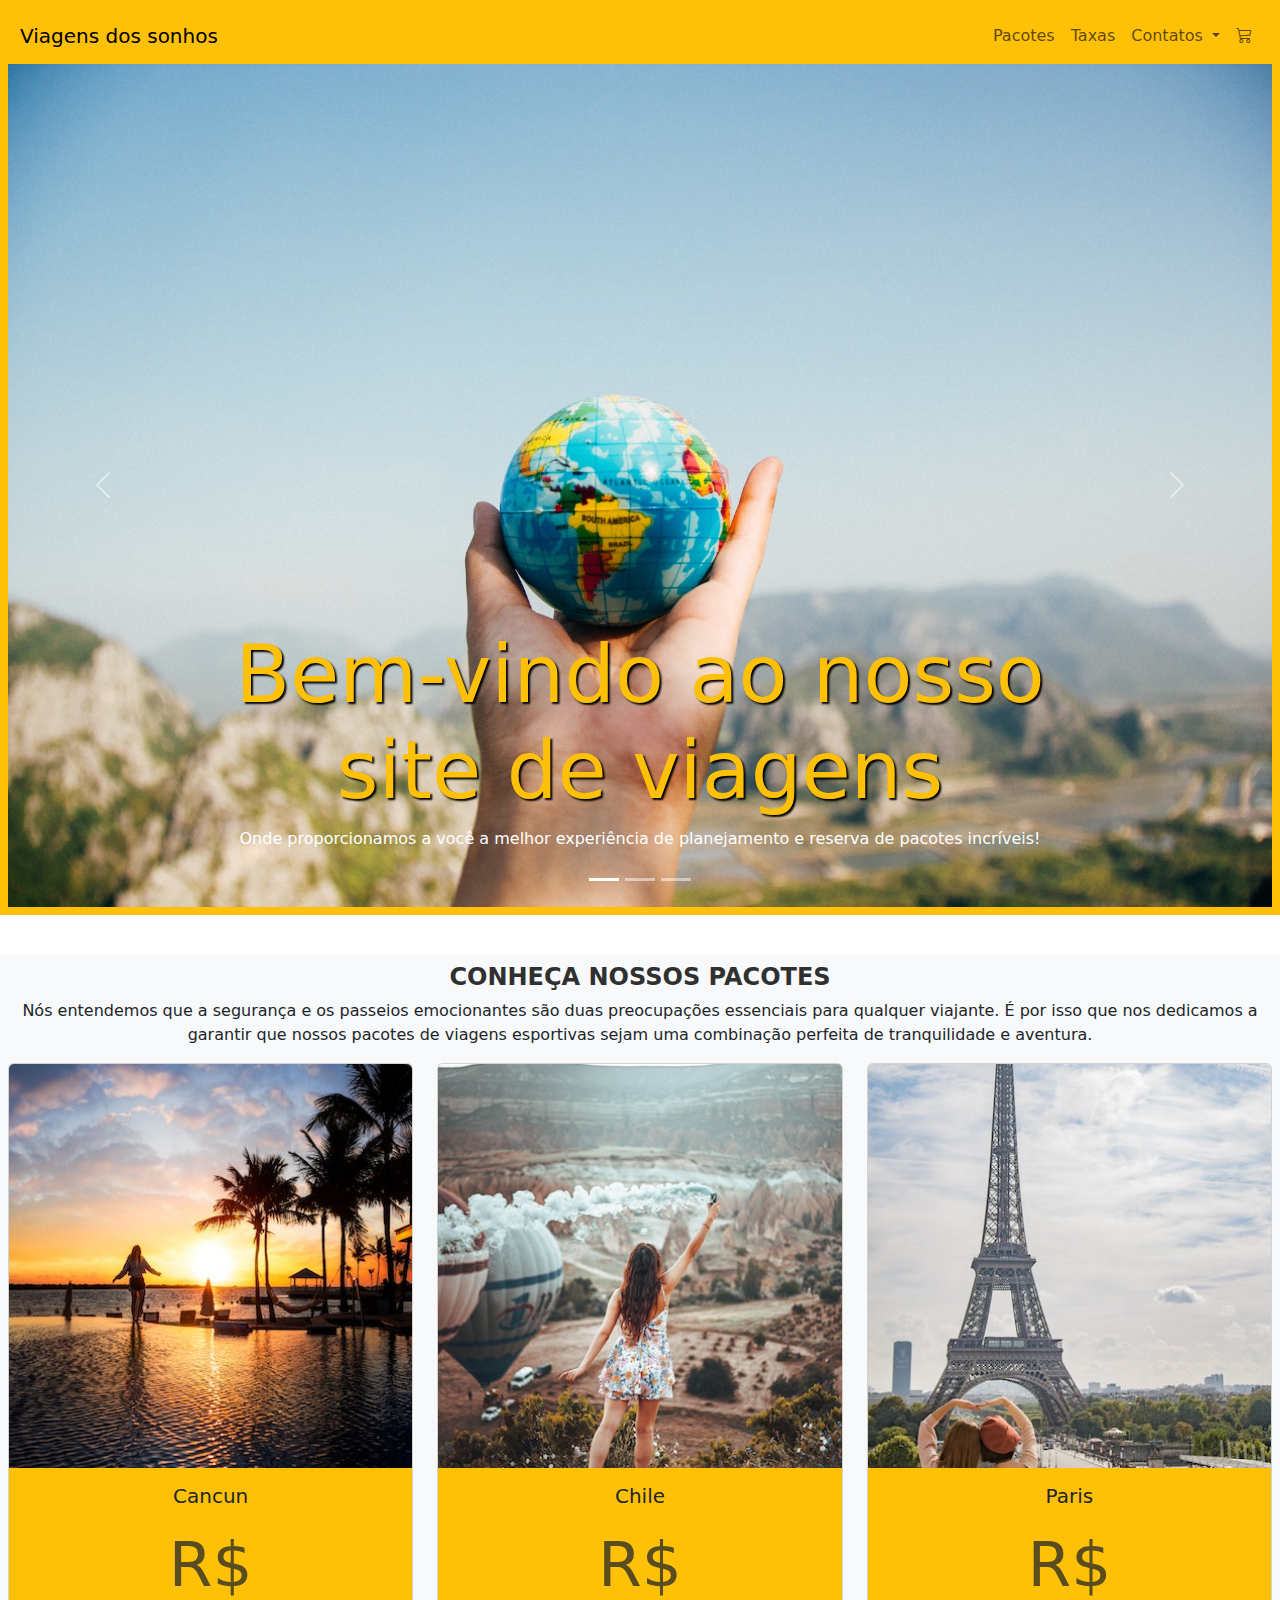
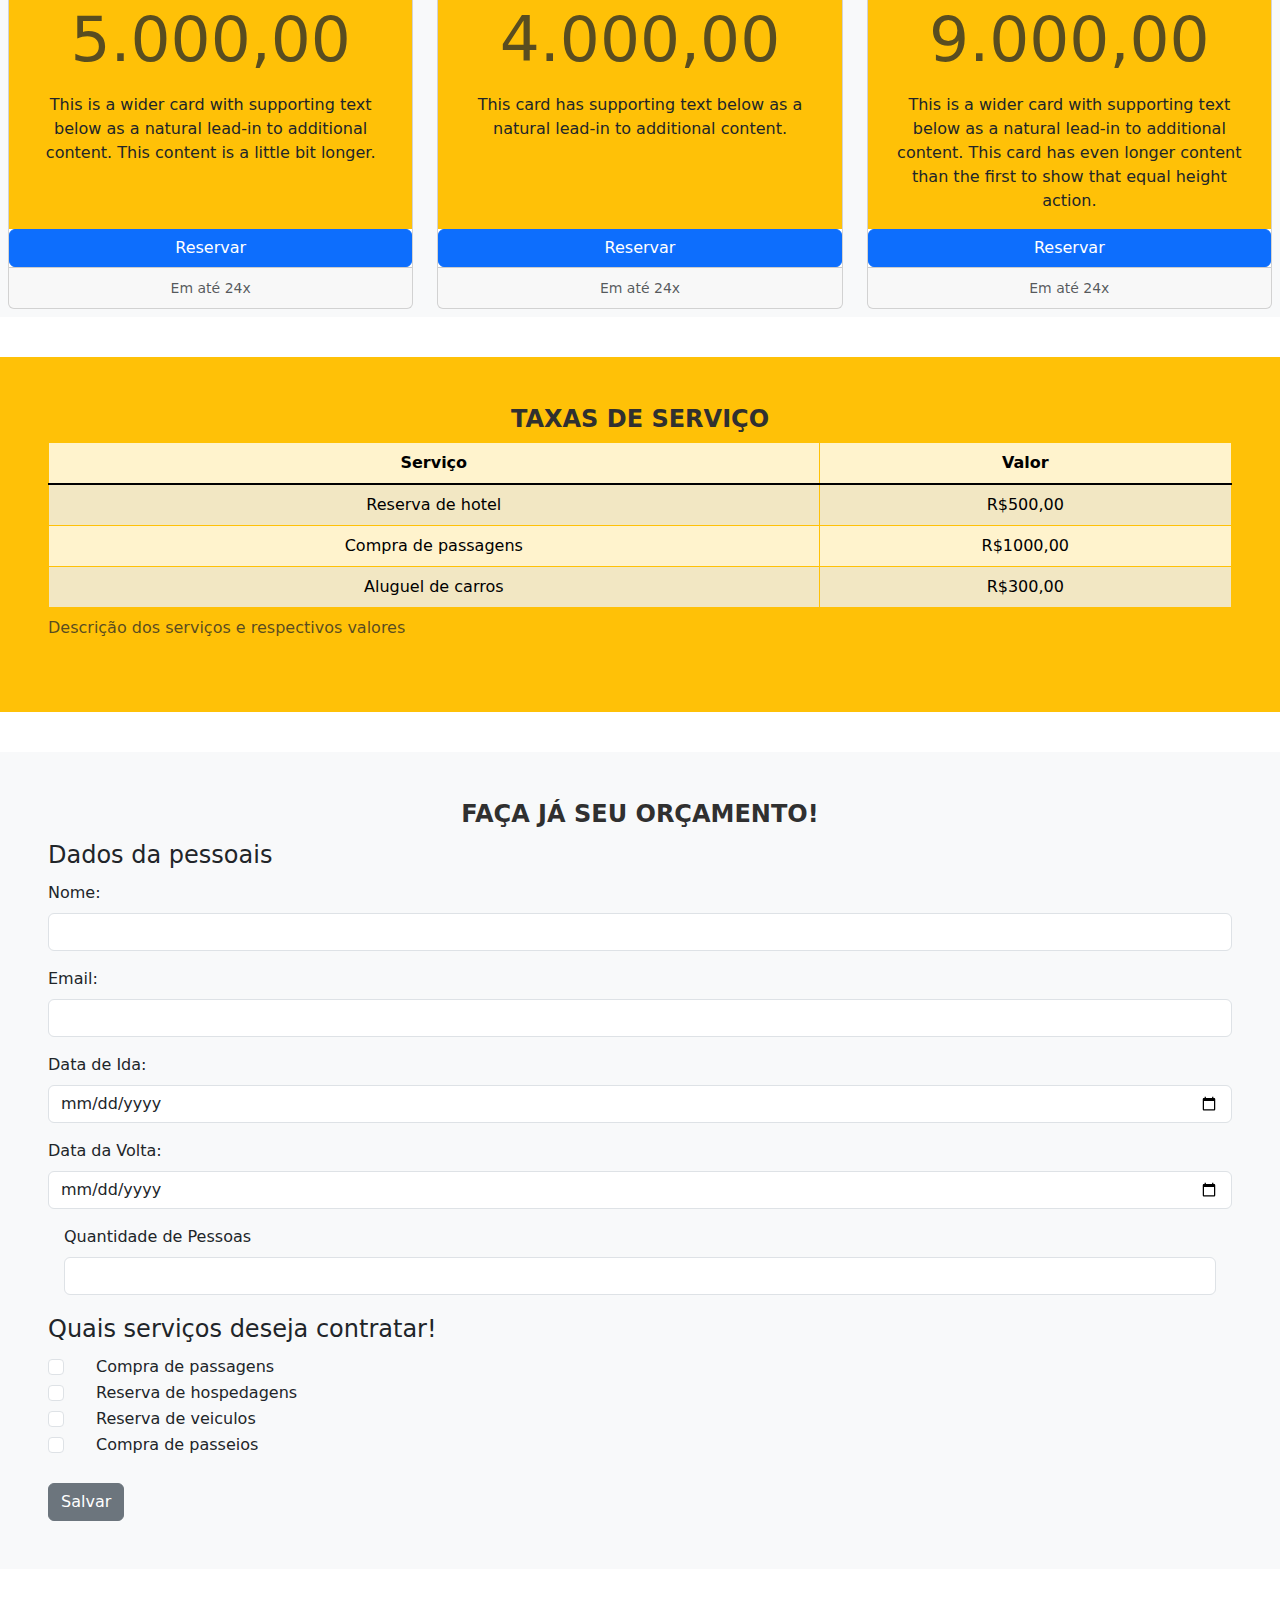
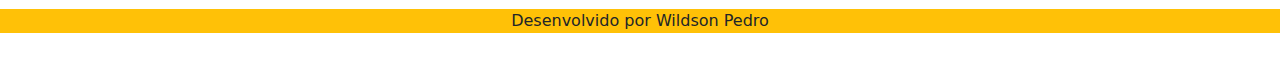
<file: index.html>
<!DOCTYPE html>
<html lang="pt-br">

<head>
  <meta charset="UTF-8">
  <meta http-equiv="X-UA-Compatible" content="IE=edge">
  <meta name="viewport" content="width=device-width, initial-scale=1.0">
  <link href="https://cdn.jsdelivr.net/npm/bootstrap@5.3.0/dist/css/bootstrap.min.css" rel="stylesheet" integrity="sha384-    
     9ndCyUaIbzAi2FUVXJi0CjmCapSmO7SnpJef0486qhLnuZ2cdeRhO02iuK6FUUVM" crossorigin="anonymous">
  <link rel="stylesheet" href="style.css">
  <link rel="stylesheet" href="https://cdn.jsdelivr.net/npm/bootstrap-icons@1.10.5/font/bootstrap-icons.css">
  <title>Viagens do Sonhos</title>
</head>

<body>

  <header class="container-fluid p-2 bg-warning text-center">
    <nav class="navbar navbar-expand-lg bg-warning">
      <div class="container-fluid">
        <a class="navbar-brand" href="#">Viagens dos sonhos</a>
        <button class="navbar-toggler" type="button" data-bs-toggle="collapse" data-bs-target="#navbarSupportedContent"
          aria- controls="navbarSupportedContent" aria-expanded="false" aria-label="Toggle navigation">
          <span class="navbar-toggler-icon"></span>
        </button>
        <div class="collapse navbar-collapse justify-content-end bg-warning" id="navbarSupportedContent">
          <ul class="navbar-nav">
            <li class="nav-item">
              <a class="nav-link" aria-current="page" href="#">Pacotes</a>
            </li>
            <li class="nav-item">
              <a class="nav-link" href="#">Taxas</a>
            </li>
            <li class="nav-item dropdown">
              <a class="nav-link dropdown-toggle" href="#" role="button" data-bs-toggle="dropdown"
                aria-expanded="false">
                Contatos
              </a>
              <ul class="dropdown-menu">
                <li><a class="dropdown-item" href="#">Action</a></li>
                <li><a class="dropdown-item" href="#">Another action</a></li>
                <li>
                  <hr class="dropdown-divider">
                </li>
                <li><a class="dropdown-item" href="#">Something else here</a></li>
              </ul>
            </li>
            <li class="nav-item">
              <a class="nav-link" href="#"><i class="bi bi-cart3"></i></a>
              
            </li>
          </ul>
        </div>
    </nav>
    <div id="carouselExampleCaptions" class="carousel slide">
      <div class="carousel-indicators">
        <button type="button" data-bs-target="#carouselExampleCaptions" data-bs-slide-to="0" class="active"
          aria-current="true" aria-label="Slide 1"></button>
        <button type="button" data-bs-target="#carouselExampleCaptions" data-bs-slide-to="1"
          aria-label="Slide 2"></button>
        <button type="button" data-bs-target="#carouselExampleCaptions" data-bs-slide-to="2"
          aria-label="Slide 3"></button>
      </div>
      <div class="carousel-inner">
        <div class="carousel-item active">
          <img src="img/carrossel/imagem01.jpg" class="d-block w-100" alt="...">
          <div class="carousel-caption d-none d-md-block">
            <h5>Bem-vindo ao nosso site de viagens</h5>
            <p>Onde proporcionamos a você a melhor experiência de planejamento e reserva de pacotes incríveis!</p>
          </div>
        </div>
        <div class="carousel-item">
          <img src="img/carrossel/imagem02.jpg" class="d-block w-100" alt="...">
          <div class="carousel-caption d-none d-md-block">
            <h5>Viagem para os principais lugares da Europa!</h5>
          </div>
        </div>
        <div class="carousel-item">
          <img src="img/carrossel/imagem03.jpg" class="d-block w-100" alt="...">
          <div class="carousel-caption d-none d-md-block">
            <h5>Viagem para as melhores Praias do mundo!</h5>

          </div>
        </div>
      </div>
      <button class="carousel-control-prev" type="button" data-bs-target="#carouselExampleCaptions"
        data-bs-slide="prev">
        <span class="carousel-control-prev-icon" aria-hidden="true"></span>
        <span class="visually-hidden">Previous</span>
      </button>
      <button class="carousel-control-next" type="button" data-bs-target="#carouselExampleCaptions"
        data-bs-slide="next">
        <span class="carousel-control-next-icon" aria-hidden="true"></span>
        <span class="visually-hidden">Next</span>
      </button>
    </div>
  </header>
  <section class="container-fluid bg-light text-center p-2">
    <h2>Conheça nossos pacotes</h2>
    <p> Nós entendemos que a segurança e os passeios emocionantes são duas preocupações essenciais para qualquer
      viajante. É por isso que
      nos dedicamos a garantir que nossos pacotes de viagens esportivas sejam uma combinação perfeita de tranquilidade e
      aventura.
    </p>
    <div class="row row-cols-1 row-cols-md-3 g-4">
      <div class="col">
        <div class="card h-100" bg-w>
          <img src="img/pacotes de viagens/cancun.jpg" class="card-img-top" alt="...">
          <div class="card-body bg-warning">
            <h5 class="card-title">Cancun</h5>
            <h1 class="card-subtitle text-muted">R$ 5.000,00</h1>
            <p class="card-text">This is a wider card with supporting text below as a natural lead-in to additional
              content. This
              content is a little bit longer.</p>
          </div>
          <a href="#" class="btn btn-primary" data-bs-toggle="modal" data-bs-target="#exampleModal">Reservar</a>
          <div class="card-footer">
            <small class="text-body-secondary">Em até 24x</small>
          </div>
        </div>
      </div>
      <div class="col">
        <div class="card h-100">
          <img src="img/pacotes de viagens/chile.jpg" class="card-img-top" alt="...">
          <div class="card-body bg-warning">
            <h5 class="card-title">Chile</h5>
            <h1 class="card-subtitle text-muted">R$ 4.000,00</h1>
            <p class="card-text">This card has supporting text below as a natural lead-in to additional content.</p>
          </div>
          <a href="#" class="btn btn-primary" data-bs-toggle="modal" data-bs-target="#exampleModal">Reservar</a>
          <div class="card-footer">
            <small class="text-body-secondary">Em até 24x</small>
          </div>
        </div>
      </div>
      <div class="col">
        <div class="card h-100">
          <img src="img/pacotes de viagens/paris.jpg" class="card-img-top" alt="...">
          <div class="card-body bg-warning">
            <h5 class="card-title">Paris</h5>
            <h1 class="card-subtitle text-muted">R$ 9.000,00</h1>
            <p class="card-text">This is a wider card with supporting text below as a natural lead-in to additional
              content. This card
              has even longer content than the first to show that equal height action.</p>
          </div>
          <a href="#" class="btn btn-primary" data-bs-toggle="modal" data-bs-target="#exampleModal">Reservar</a>
          <div class="card-footer">
            <small class="text-body-secondary">Em até 24x</small>
          </div>
        </div>
      </div>
    </div>
  </section>
  <section class="container-fluid bg-warning text-center p-5">
    <h2>Taxas de serviço</h2>
    <table class="table table-warning table-striped table-hover table-bordered border-warning">
      <caption>Descrição dos serviços e respectivos valores</caption>
      <thead class="text-secondary">
        <tr>
          <th>Serviço</th>
          <th>Valor</th>
        </tr>
      </thead>
      <tbody class="table-group-divider">
        <tr>
          <td>Reserva de hotel</td>
          <td>R$500,00</td>
        </tr>
        <tr>
          <td>Compra de passagens</td>
          <td>R$1000,00</td>
        </tr>
        <tr>
          <td>Aluguel de carros</td>
          <td>R$300,00</td>
        </tr>
      </tbody>
    </table>
  </section>
  <section class="container-fluid bg-light p-5">
    <h2 class="text-center">Faça já seu orçamento!</h2>
    <form method="get" action="">
      <fieldset>
        <legend>Dados da pessoais</legend>
        <div class="mb-3">
          <label class="form-label" for="nome">
            Nome:
          </label>
          <input type="text" class="form-control" name="nome" id="nome">
        </div>
        <div class="mb-3">
          <label class="form-label" for="email">
            Email:
          </label>
          <input type="email" class="form-control" required name="email" id="email">
        </div>
        <div class="mb-3">
          <label class="form-label" for="dataIda">
            Data de Ida:
          </label>
          <input type="date" class="form-control" name="dataIda" id="dataIda">
        </div>
        <div class="mb-3">
          <label class="form-label" for="dataVolta">
            Data da Volta:
          </label>
          <input type="date" class="form-control" name="dataVolta" id="dataVolta">
        </div>
        <div class="m-3">
          <label class="form-label" for="quatPessoas">Quantidade de Pessoas</label>
          <input type="number" class="form-control" name="quatPessoas" id="quatPessoas">
        </div>
      </fieldset>

      <fieldset>
        <legend>Quais serviços deseja contratar!</legend>
        <div class="form-check">
          <input type="checkbox" class="form-check-input" name="passagem" value="Passagem" id="compraPassagens">
          <label class="form-check" for="compraPassagens">
            Compra de passagens
          </label>
        </div>
        <div class="form-check">
          <input type="checkbox" class="form-check-input" name="hospedagem" value="Hospedagem" id="reservaHospedagens">
          <label class="form-check" for="reservaHospedagens">
            Reserva de hospedagens
          </label>
        </div>
        <div class="form-check">
          <input type="checkbox" class="form-check-input" name="veiculos" value="Veiculos" id="reservaVeiculos">
          <label class="form-check" for="reservaVeiculos">
            Reserva de veiculos
          </label>
        </div>
        <div class="form-check">
          <input type="checkbox" class="form-check-input" name="passeios" value="Passeios" id="compraPasseios">
          <label class="form-check" for="compraPasseios">
            Compra de passeios
          </label>
        </div>

      </fieldset>
      <br>
      <button class="btn btn-secondary">Salvar</button><br>
    </form>
  </section>
  <footer class="container-fluid bg-warning text-center">Desenvolvido por Wildson Pedro</footer>
  <script src="https://cdn.jsdelivr.net/npm/bootstrap@5.3.0/dist/js/bootstrap.bundle.min.js" integrity="sha384- 
    geWF76RCwLtnZ8qwWowPQNguL3RmwHVBC9FhGdlKrxdiJJigb/j/68SIy3Te4Bkz" crossorigin="anonymous"></script>
</body>

<div class="modal fade" id="exampleModal" tabindex="-1" aria-labelledby="exampleModalLabel" aria-hidden="true">
  <div class="modal-dialog">
    <div class="modal-content">
      <div class="modal-header">
        <h5 class="modal-title fs-5" id="exampleModalLabel">Suas compras</h5>
        <button type="button" class="btn-close" data-bs-dismiss="modal" aria-label="Close"></button>
      </div>
      <div class="modal-body">
       Produtos adcionado ao carrinho!
      </div>
      <div class="modal-footer">
        <button type="button" class="btn btn-primary" data-bs-dismiss="modal">Continuar comprando</button>
        <a href="checkout.html" type="button" class="btn btn-success">Finalizar a comprar</a>
      </div>
    </div>
  </div>
</div>

</html>
</file>
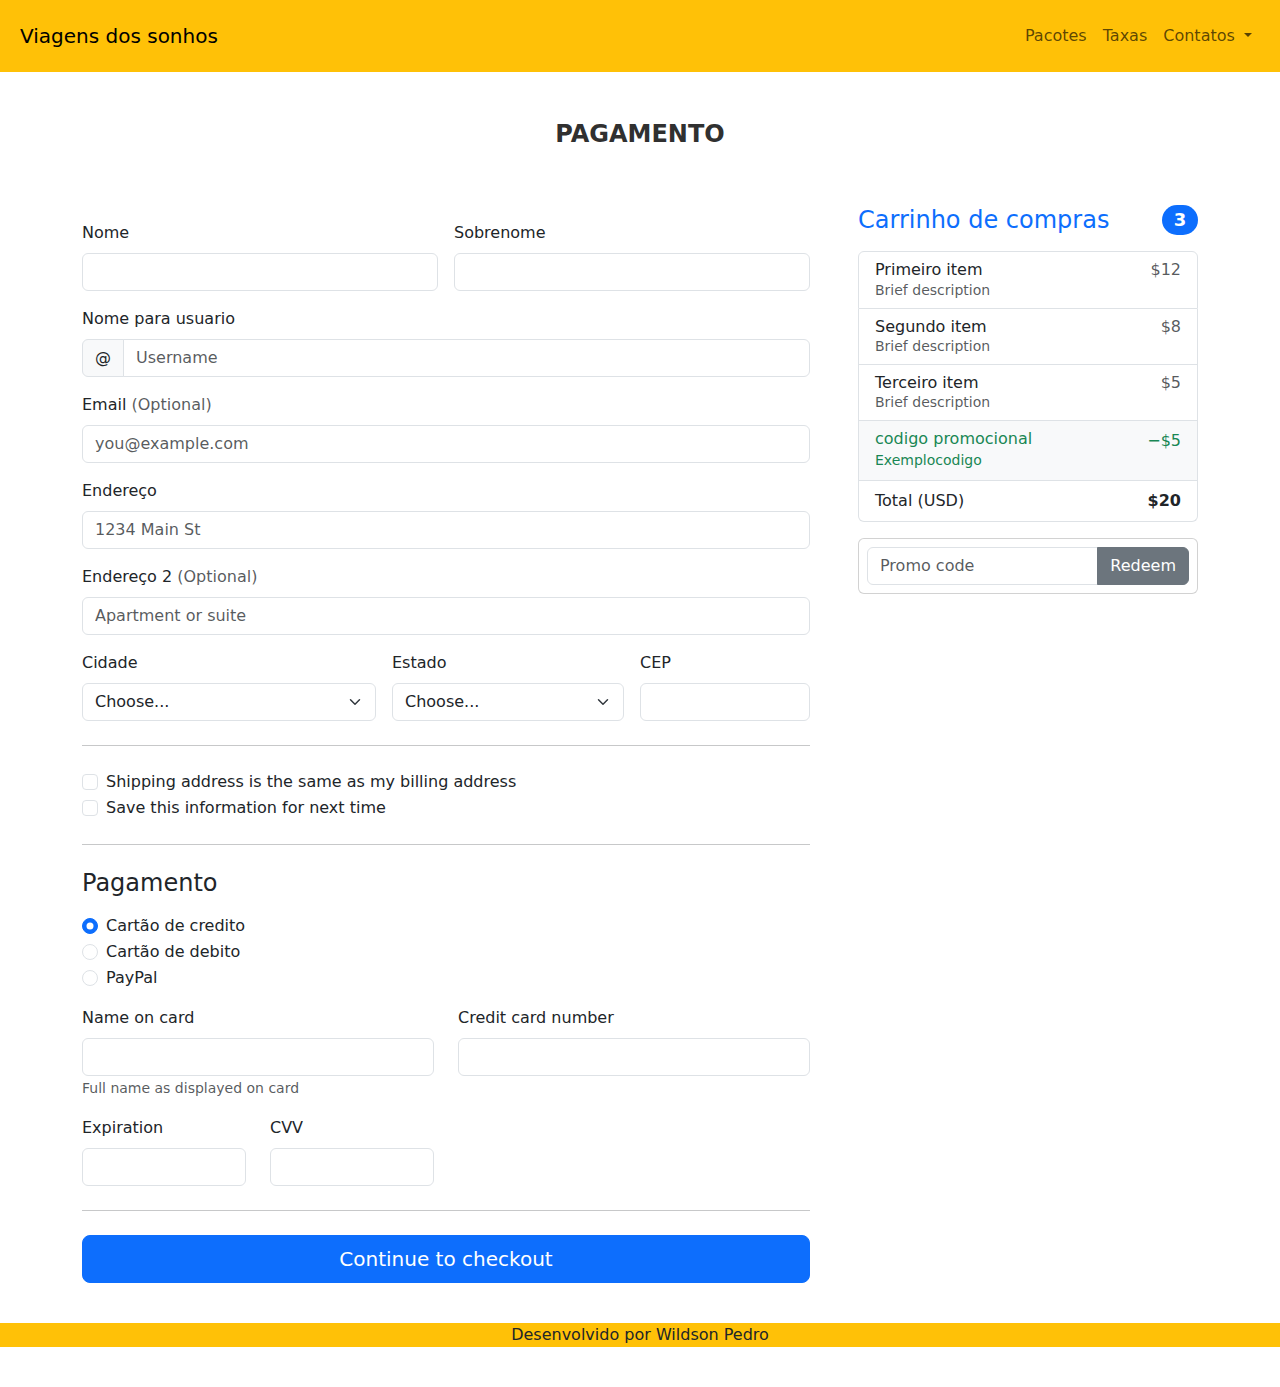
<file: checkout.html>
<!DOCTYPE html>
<html lang="pt-br">

<head>
  <meta charset="UTF-8">
  <meta http-equiv="X-UA-Compatible" content="IE=edge">
  <meta name="viewport" content="width=device-width, initial-scale=1.0">
  <link href="https://cdn.jsdelivr.net/npm/bootstrap@5.3.0/dist/css/bootstrap.min.css" rel="stylesheet" integrity="sha384-    
     9ndCyUaIbzAi2FUVXJi0CjmCapSmO7SnpJef0486qhLnuZ2cdeRhO02iuK6FUUVM" crossorigin="anonymous">
  <link rel="stylesheet" href="style.css">
  <title>Viagens do Sonhos</title>
</head>

<body>

  <header class="container-fluid p-2 bg-warning text-center">
    <nav class="navbar navbar-expand-lg bg-warning">
      <div class="container-fluid">
        <a class="navbar-brand" href="#">Viagens dos sonhos</a>
        <button class="navbar-toggler" type="button" data-bs-toggle="collapse" data-bs-target="#navbarSupportedContent"
          aria- controls="navbarSupportedContent" aria-expanded="false" aria-label="Toggle navigation">
          <span class="navbar-toggler-icon"></span>
        </button>
        <div class="collapse navbar-collapse justify-content-end bg-warning" id="navbarSupportedContent">
          <ul class="navbar-nav">
            <li class="nav-item">
              <a class="nav-link" aria-current="page" href="#">Pacotes</a>
            </li>
            <li class="nav-item">
              <a class="nav-link" href="#">Taxas</a>
            </li>
            <li class="nav-item dropdown">
              <a class="nav-link dropdown-toggle" href="#" role="button" data-bs-toggle="dropdown"
                aria-expanded="false">
                Contatos
              </a>
              <ul class="dropdown-menu">
                <li><a class="dropdown-item" href="#">Action</a></li>
                <li><a class="dropdown-item" href="#">Another action</a></li>
                <li>
                  <hr class="dropdown-divider">
                </li>
                <li><a class="dropdown-item" href="#">Something else here</a></li>
              </ul>
            </li>
          </ul>
        </div>
    </nav>
  </header>
    <main class="container">
        <div class="py-5 text-center">
          <h2>Pagamento</h2>
        </div>
    
        <div class="row g-5">
          <div class="col-md-5 col-lg-4 order-md-last">
            <h4 class="d-flex justify-content-between align-items-center mb-3">
              <span class="text-primary">Carrinho de compras</span>
              <span class="badge bg-primary rounded-pill">3</span>
            </h4>
            <ul class="list-group mb-3">
              <li class="list-group-item d-flex justify-content-between lh-sm">
                <div>
                  <h6 class="my-0">Primeiro item</h6>
                  <small class="text-body-secondary">Brief description</small>
                </div>
                <span class="text-body-secondary">$12</span>
              </li>
              <li class="list-group-item d-flex justify-content-between lh-sm">
                <div>
                  <h6 class="my-0">Segundo item</h6>
                  <small class="text-body-secondary">Brief description</small>
                </div>
                <span class="text-body-secondary">$8</span>
              </li>
              <li class="list-group-item d-flex justify-content-between lh-sm">
                <div>
                  <h6 class="my-0">Terceiro item</h6>
                  <small class="text-body-secondary">Brief description</small>
                </div>
                <span class="text-body-secondary">$5</span>
              </li>
              <li class="list-group-item d-flex justify-content-between bg-body-tertiary">
                <div class="text-success">
                  <h6 class="my-0">codigo promocional</h6>
                  <small>Exemplocodigo</small>
                </div>
                <span class="text-success">−$5</span>
              </li>
              <li class="list-group-item d-flex justify-content-between">
                <span>Total (USD)</span>
                <strong>$20</strong>
              </li>
            </ul>
    
            <form class="card p-2">
              <div class="input-group">
                <input type="text" class="form-control" placeholder="Promo code">
                <button type="submit" class="btn btn-secondary">Redeem</button>
              </div>
            </form>
          </div>
          <div class="col-md-7 col-lg-8">
            <h4 class="mb-3"></h4>
            <form class="needs-validation" novalidate>
              <div class="row g-3">
                <div class="col-sm-6">
                  <label for="firstName" class="form-label">Nome</label>
                  <input type="text" class="form-control" id="firstName" placeholder="" value="" required>
                  <div class="invalid-feedback">
                    Valid first name is required.
                  </div>
                </div>
    
                <div class="col-sm-6">
                  <label for="lastName" class="form-label">Sobrenome</label>
                  <input type="text" class="form-control" id="lastName" placeholder="" value="" required>
                  <div class="invalid-feedback">
                    Valid last name is required.
                  </div>
                </div>
    
                <div class="col-12">
                  <label for="username" class="form-label">Nome para usuario</label>
                  <div class="input-group has-validation">
                    <span class="input-group-text">@</span>
                    <input type="text" class="form-control" id="username" placeholder="Username" required>
                  <div class="invalid-feedback">
                      Your username is required.
                    </div>
                  </div>
                </div>
    
                <div class="col-12">
                  <label for="email" class="form-label">Email <span class="text-body-secondary">(Optional)</span></label>
                  <input type="email" class="form-control" id="email" placeholder="you@example.com">
                  <div class="invalid-feedback">
                    Please enter a valid email address for shipping updates.
                  </div>
                </div>
    
                <div class="col-12">
                  <label for="address" class="form-label">Endereço</label>
                  <input type="text" class="form-control" id="address" placeholder="1234 Main St" required>
                  <div class="invalid-feedback">
                    Please enter your shipping address.
                  </div>
                </div>
    
                <div class="col-12">
                  <label for="address2" class="form-label">Endereço 2 <span class="text-body-secondary">(Optional)</span></label>
                  <input type="text" class="form-control" id="address2" placeholder="Apartment or suite">
                </div>
    
                <div class="col-md-5">
                  <label for="country" class="form-label">Cidade</label>
                  <select class="form-select" id="country" required>
                    <option value="">Choose...</option>
                    <option>United States</option>
                  </select>
                  <div class="invalid-feedback">
                    Please select a valid country.
                  </div>
                </div>
    
                <div class="col-md-4">
                  <label for="state" class="form-label">Estado</label>
                  <select class="form-select" id="state" required>
                    <option value="">Choose...</option>
                    <option>California</option>
                  </select>
                  <div class="invalid-feedback">
                    Please provide a valid state.
                  </div>
                </div>
    
                <div class="col-md-3">
                  <label for="zip" class="form-label">CEP</label>
                  <input type="text" class="form-control" id="zip" placeholder="" required>
                  <div class="invalid-feedback">
                    Zip code required.
                  </div>
                </div>
              </div>
    
              <hr class="my-4">
    
              <div class="form-check">
                <input type="checkbox" class="form-check-input" id="same-address">
                <label class="form-check-label" for="same-address">Shipping address is the same as my billing address</label>
              </div>
    
              <div class="form-check">
                <input type="checkbox" class="form-check-input" id="save-info">
                <label class="form-check-label" for="save-info">Save this information for next time</label>
              </div>
    
              <hr class="my-4">
    
              <h4 class="mb-3">Pagamento</h4>
    
              <div class="my-3">
                <div class="form-check">
                  <input id="credit" name="paymentMethod" type="radio" class="form-check-input" checked required>
                  <label class="form-check-label" for="credit">Cartão de credito</label>
                </div>
                <div class="form-check">
                  <input id="debit" name="paymentMethod" type="radio" class="form-check-input" required>
                  <label class="form-check-label" for="debit">Cartão de debito</label>
                </div>
                <div class="form-check">
                  <input id="paypal" name="paymentMethod" type="radio" class="form-check-input" required>
                  <label class="form-check-label" for="paypal">PayPal</label>
                </div>
              </div>
    
              <div class="row gy-3">
                <div class="col-md-6">
                  <label for="cc-name" class="form-label">Name on card</label>
                  <input type="text" class="form-control" id="cc-name" placeholder="" required>
                  <small class="text-body-secondary">Full name as displayed on card</small>
                  <div class="invalid-feedback">
                    Name on card is required
                  </div>
                </div>
    
                <div class="col-md-6">
                  <label for="cc-number" class="form-label">Credit card number</label>
                  <input type="text" class="form-control" id="cc-number" placeholder="" required>
                  <div class="invalid-feedback">
                    Credit card number is required
                  </div>
                </div>
    
                <div class="col-md-3">
                  <label for="cc-expiration" class="form-label">Expiration</label>
                  <input type="text" class="form-control" id="cc-expiration" placeholder="" required>
                  <div class="invalid-feedback">
                    Expiration date required
                  </div>
                </div>
    
                <div class="col-md-3">
                  <label for="cc-cvv" class="form-label">CVV</label>
                  <input type="text" class="form-control" id="cc-cvv" placeholder="" required>
                  <div class="invalid-feedback">
                    Security code required
                  </div>
                </div>
              </div>
    
              <hr class="my-4">
    
              <button class="w-100 btn btn-primary btn-lg" type="submit">Continue to checkout</button>
            </form>
          </div>
        </div>
      </main>
    <footer class="container-fluid bg-warning text-center">Desenvolvido por Wildson Pedro</footer>
  <script src="https://cdn.jsdelivr.net/npm/bootstrap@5.3.0/dist/js/bootstrap.bundle.min.js" integrity="sha384- 
    geWF76RCwLtnZ8qwWowPQNguL3RmwHVBC9FhGdlKrxdiJJigb/j/68SIy3Te4Bkz" crossorigin="anonymous"></script>
</body>

<div class="modal fade" id="exampleModal" tabindex="-1" aria-labelledby="exampleModalLabel" aria-hidden="true">
  <div class="modal-dialog">
    <div class="modal-content">
      <div class="modal-header">
        <h5 class="modal-title fs-5" id="exampleModalLabel">Suas compras</h5>
        <button type="button" class="btn-close" data-bs-dismiss="modal" aria-label="Close"></button>
      </div>
      <div class="modal-body">
       Produtos adcionado ao carrinho!
      </div>
      <div class="modal-footer">
        <button type="button" class="btn btn-primary" data-bs-dismiss="modal">Continuar comprando</button>
        <button type="button" class="btn btn-success">Finalizar a comprar</button>
      </div>
    </div>
  </div>
</div>

</html>
</file>
<file: style.css>
section, footer{
    margin: 40px;
}

h1{
    font-size: 63px;
    color: #303030;
    padding: 15px;
    color: white;
    text-align: center;
}


h2{
    font-size: 24px;
    text-transform: uppercase;
    color: #303030;
    font-weight: 600;
}

.carousel-caption h5{
    font-size: 80px;
    color:#ffc107;
    text-shadow: 2px 2px 2px black;

}
</file>
